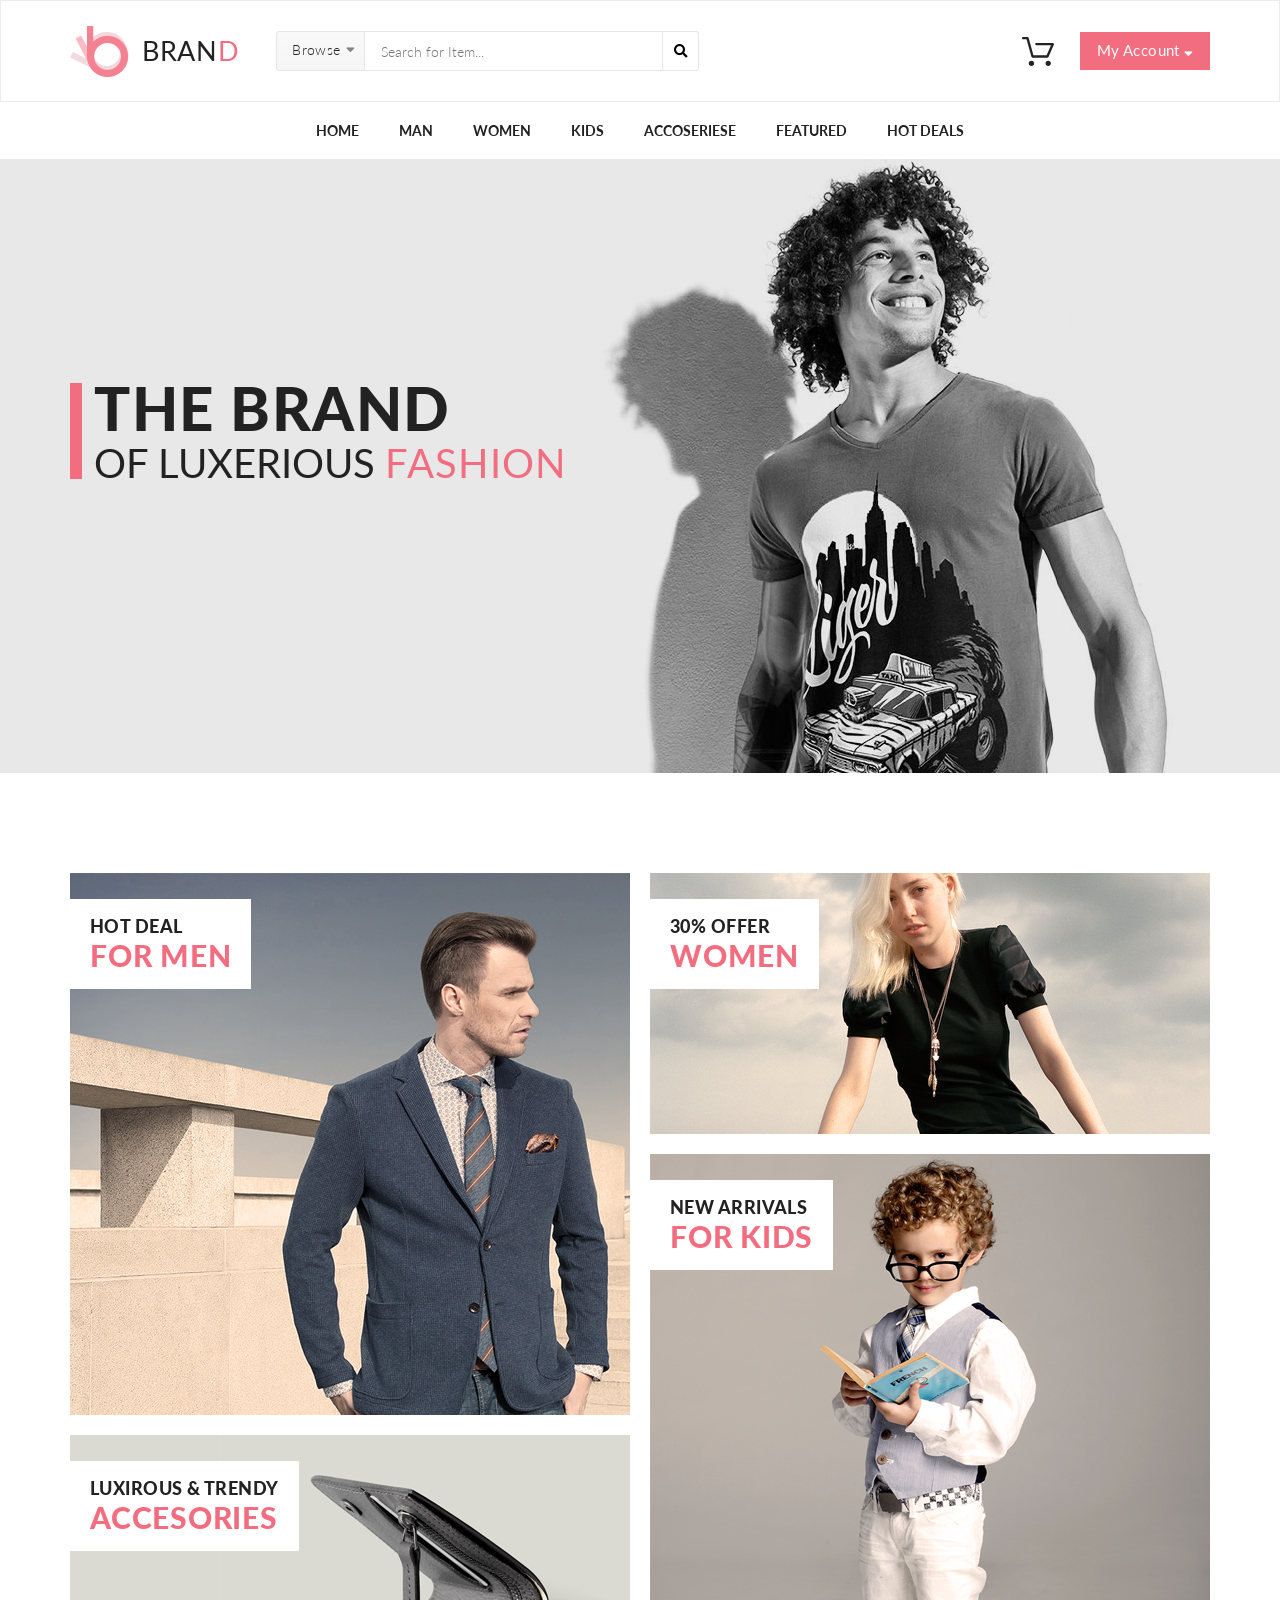
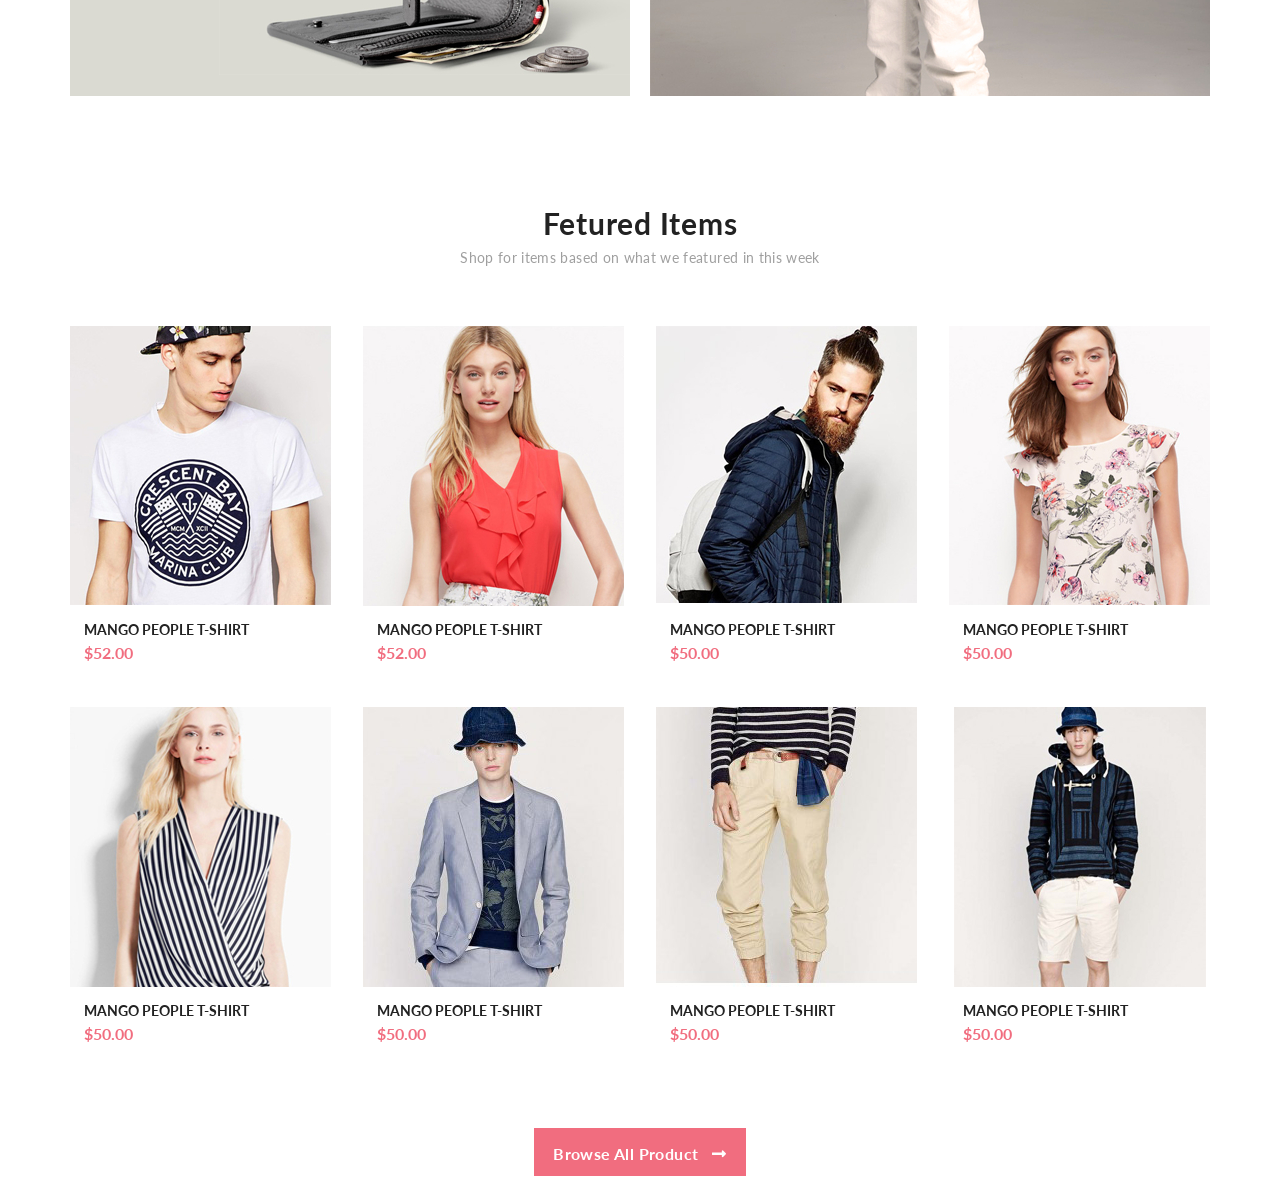
<file: index.html>
<!DOCTYPE html>
<html lang="en">

<head>
    <meta charset="UTF-8">
    <title>Main</title>
    <link rel="stylesheet" href="https://use.fontawesome.com/releases/v5.8.2/css/all.css" integrity="sha384-oS3vJWv+0UjzBfQzYUhtDYW+Pj2yciDJxpsK1OYPAYjqT085Qq/1cq5FLXAZQ7Ay" crossorigin="anonymous">
    <link rel="stylesheet" href="style.css"> </head>

<body>
    <header class="header">
        <div class="container header_content">
            <div class="header_left">
                <a href="#" class="logo"> <img class="logo_img" src="img/logo.png" alt="logo">BRAN<span>D</span> </a>
                <form action="#" class="form">
                    <div class="form_browse">
                        <p>Browse</p><span><i class="fas fa-sort-down"></i></span></div>
                    <input class="search" type="text" placeholder="Search for Item...">
                    <button><i class="fas fa-search"></i></button>
                </form>
            </div>
            <div class="header_right"> <img class="basket" src="img/basket.svg" alt="basket">
                <a href="#" class="button">
                    <p>My Account <i class="fas fa-sort-down"></i></p>
                </a>
            </div>
        </div>
    </header>
    <nav>
        <div class="container">
            <ul class="menu">
                <li class="menu_list"><a href="#" class="menu_link">Home</a></li>
                <li class="menu_list"><a href="#" class="menu_link">Man</a></li>
                <li class="menu_list"><a href="#" class="menu_link">Women</a></li>
                <li class="menu_list"><a href="#" class="menu_link">Kids</a></li>
                <li class="menu_list"><a href="#" class="menu_link">Accoseriese</a></li>
                <li class="menu_list"><a href="#" class="menu_link">Featured</a></li>
                <li class="menu_list"><a href="#" class="menu_link">Hot Deals </a></li>
            </ul>
        </div>
    </nav>
    <div class="promo">
        <div class="container promo_content">
            <div class="promo_text">
                <p class="promo_text_1">THE BRAND</p>
                <p class="promo_text_2">OF LUXERIOUS <span>FASHION</span></p>
            </div>
        </div>
    </div>
    <div class="offer container">
        <div class="offer_content">
            <div class="offer_content_big">
                <div class="offer_text">
                    <p>HOT DEAL</p>
                    <p>FOR MEN</p>
                </div>
            </div>
            <div class="offer_content_mini">
                <div class="offer_text">
                    <p>LUXIROUS & trendy</p>
                    <p>ACCESORIES</p>
                </div>
            </div>
        </div>
        <div class="offer_content">
            <div class="offer_content_mini">
                <div class="offer_text">
                    <p>30% offer</p>
                    <p>women</p>
                </div>
            </div>
            <div class="offer_content_big">
                <div class="offer_text">
                    <p>new arrivals</p>
                    <p>FOR kids</p>
                </div>
            </div>
        </div>
    </div>
    <div class="item conteiner">
        <div class="container">
            <h1>Fetured Items</h1>
            <p>Shop for items based on what we featured in this week</p>
            <ul class="items">
                <li class="items_list">
                    <a href="#" class="item_link">
                        <div class="after"> <img src="img/Background.svg" alt="Background">
                            <button><img src="img/basket_white.svg" alt="Add to Cart"><span>Add to Cart</span></button>
                        </div>
                        <div class=item_prise>
                            <h2>Mango  People  T-shirt</h2>
                            <prise>$52.00</prise>
                        </div>
                    </a>
                </li>
                <li class="items_list">
                    <a href="#" class="item_link">
                        <div class="after"> <img src="img/Background.svg" alt="Background">
                            <button><img src="img/basket_white.svg" alt="Add to Cart"><span>Add to Cart</span></button>
                        </div>
                        <div class=item_prise>
                            <h2>Mango  People  T-shirt</h2>
                            <prise>$52.00</prise>
                        </div>
                    </a>
                </li>
                <li class="items_list">
                    <a href="#" class="item_link">
                        <div class="after"> <img src="img/Background.svg" alt="Background">
                            <button><img src="img/basket_white.svg" alt="Add to Cart"><span>Add to Cart</span></button>
                        </div>
                        <div class=item_prise>
                            <h2>Mango  People  T-shirt</h2>
                            <prise>$50.00</prise>
                        </div>
                    </a>
                </li>
                <li class="items_list">
                    <a href="#" class="item_link">
                        <div class="after"> <img src="img/Background.svg" alt="Background">
                            <button><img src="img/basket_white.svg" alt="Add to Cart"><span>Add to Cart</span></button>
                        </div>
                        <div class=item_prise>
                            <h2>Mango  People  T-shirt</h2>
                            <prise>$50.00</prise>
                        </div>
                    </a>
                </li>
                <li class="items_list">
                    <a href="#" class="item_link">
                        <div class="after"> <img src="img/Background.svg" alt="Background">
                            <button><img src="img/basket_white.svg" alt="Add to Cart"><span>Add to Cart</span></button>
                        </div>
                        <div class=item_prise>
                            <h2>Mango  People  T-shirt</h2>
                            <prise>$50.00</prise>
                        </div>
                    </a>
                </li>
                <li class="items_list">
                    <a href="#" class="item_link">
                        <div class="after"> <img src="img/Background.svg" alt="Background">
                            <button><img src="img/basket_white.svg" alt="Add to Cart"><span>Add to Cart</span></button>
                        </div>
                        <div class=item_prise>
                            <h2>Mango  People  T-shirt</h2>
                            <prise>$50.00</prise>
                        </div>
                    </a>
                </li>
                <li class="items_list">
                    <a href="#" class="item_link">
                        <div class="after"> <img src="img/Background.svg" alt="Background">
                            <button><img src="img/basket_white.svg" alt="Add to Cart"><span>Add to Cart</span></button>
                        </div>
                        <div class=item_prise>
                            <h2>Mango  People  T-shirt</h2>
                            <prise>$50.00</prise>
                        </div>
                    </a>
                </li>
                <li class="items_list">
                    <a href="#" class="item_link">
                        <div class="after"> <img src="img/Background.svg" alt="Background">
                            <button><img src="img/basket_white.svg" alt="Add to Cart"><span>Add to Cart</span></button>
                        </div>
                        <div class=item_prise>
                            <h2>Mango  People  T-shirt</h2>
                            <prise>$50.00</prise>
                        </div>
                    </a>
                </li>
            </ul>
        </div>
    </div>
    <div class="button_all container">
        <div class="button_all_product">
            <a href="#" class="button_all_product_1">
                <p>Browse All Product <i class="fas fa-long-arrow-alt-right"></i></p>
            </a>
        </div>
    </div>
</body>

</html>
</file>
<file: style.css>
@import url('https://fonts.googleapis.com/css?family=Lato:100i,300,300i,400,700,900&display=swap&subset=latin-ext');
* {
    margin: 0;
    padding: 0;
}

body {
    font-family: 'Lato', sans-serif;
}

.header {
    height: 100px;
    border: 1px solid #ececec;
    background-color: #ffffff;
}

.container {
    width: 1140px;
    margin: 0 auto;
}

.header_content {
    display: flex;
    justify-content: space-between;
    align-items: center;
    height: 100%;
}

.header_left {
    display: flex;
    align-items: center;
}

.logo {
    display: flex;
    align-items: center;
    color: #222222;
    font-size: 27px;
    line-height: 32px;
    letter-spacing: 0.68px;
    text-decoration-line: none;
}

.form {
    display: flex;
    align-items: center;
    margin-left: 37px;
}

.header_right {
    display: flex;
    align-items: center;
}

.logo_img {
    margin-right: 13px;
}

.basket {
    margin-right: 26px;
}

.menu {
    display: flex;
    justify-content: center;
    list-style: none;
    background-color: #ffffff;
}

.menu_link {
    padding: 20px;
    display: block;
    color: #222222;
    font-size: 14px;
    font-weight: 700;
    text-transform: uppercase;
    text-decoration: none;
}

.promo {
    height: 614px;
    background-color: #e8e8e8;
}

.promo_content {
    height: 100%;
    background-image: url(img/promo.jpg);
    background-position: 0 -51px;
}

.promo_text_1 {
    line-height: 50px;
    font-weight: 900;
    font-size: 60px;
    letter-spacing: 1.5px;
}

.promo_text_2 {
    color: #222222;
    font-size: 40px;
    font-weight: 400;
    margin-top: 15px;
}

.promo_text_2 span {
    color: #f16d7f;
    letter-spacing: 1px;
}

.promo_text {
    color: #222222;
    font-size: 40px;
    font-weight: 400;
    border-left: 12px solid #f16d7f;
    padding-left: 12px;
    line-height: 31px;
    margin-top: 224px;
    float: left;
}

.offer_content_big {
    width: 560px;
    height: 542px;
    background-color: #ccc;
}

.offer_content .offer_content_big:first-child {
    background: url(img/offer_big_1.jpg);
}

.offer_content .offer_content_big:nth-child(2) {
    background: url(img/offer_big_2.jpg);
}

.offer_content_mini {
    width: 560px;
    height: 261px;
    background-color: #eee;
}

.offer_content .offer_content_mini:first-child {
    background: url(img/offer_mini_2.jpg);
}

.offer_content .offer_content_mini:nth-child(2) {
    background: url(img/offer_mini_1.jpg);
    background-position: 100% 0%;
    background-repeat: no-repeat;
    background-color: #dadad2;
}

.offer {
    padding-top: 100px;
    padding-bottom: 100px;
    display: flex;
    justify-content: space-between;
}

.offer_content div:first-child {
    margin-bottom: 20px;
}

.offer_text {
    background-color: #ffffff;
    padding: 16px 20px;
    float: left;
    margin-top: 26px;
}

.offer_text p:first-child {
    color: #222222;
    font-size: 18px;
    font-weight: 900;
    text-transform: uppercase;
    letter-spacing: 0.45px;
}

.offer_text p:nth-child(2) {
    color: #f16d7f;
    font-size: 30px;
    font-weight: 900;
    letter-spacing: 0.75px;
    text-transform: uppercase;
}

input {
    color: #a4a4a4;
    font-family: Lato;
    font-size: 14px;
    font-weight: 300;
    line-height: 32px;
}

.logo span {
    color: #f16d7f;
    letter-spacing: 0.68px;
}

.form_browse {
    width: 87px;
    height: 38px;
    border-radius: 3px 0 0 3px;
    border: 1px solid #e6e6e6;
    background-color: #cdcdcc;
    background-image: linear-gradient(to bottom, #f9f9f9 0%, #f5f5f5 100%);
}

.form_browse p {
    width: 46px;
    height: 0px;
    color: #222222;
    font-size: 14px;
    font-weight: 300;
    line-height: 35px;
    letter-spacing: 0.35px;
    margin-left: 15px;
}

.search {
    width: 281px;
    height: 38px;
    border: 1px solid #e6e6e6;
    border-left: 0px;
    background-color: #ffffff;
    padding-left: 16px;
}

.form_browse span {
    width: 9px;
    height: 6px;
    color: #838383;
    font-size: 14px;
    line-height: 30px;
    margin-left: 69px;
}

.form button {
    width: 36px;
    height: 40px;
    border-radius: 0 3px 3px 0;
    background-color: #ffffff;
    border: 1px solid #e6e6e6;
    border-left: 0px;
}

.header_right .button {
    text-decoration: none;
    width: 130px;
    height: 38px;
    background-color: #f16d7f;
    display: flex;
    justify-content: center
}

.header_right a {
    color: #ffffff;
    font-size: 15px;
    font-weight: 400;
    line-height: 36px;
    letter-spacing: 0.38px;
}

.header_right i {
    width: 9px;
    height: 6px;
    color: #ffffff;
    font-size: 14px;
}

.item h1 {
    color: #222222;
    font-size: 30px;
    font-weight: 700;
    line-height: 54px;
    letter-spacing: 0.75px;
    display: flex;
    justify-content: center;
}

.item p {
    color: #9f9f9f;
    font-size: 14px;
    font-weight: 400;
    line-height: 16px;
    letter-spacing: 0.35px;
    display: flex;
    justify-content: center;
}

.items {
    display: flex;
    justify-content: space-between;
    list-style: none;
    background-color: #ffffff;
    flex-wrap: wrap;
    margin-top: 21px;
}

.items_list {
    width: 261px;
    height: 342px;
    margin-top: 39px;
    display: block;
    position: relative;
    background-repeat: no-repeat;
    background-position: top;
}

.items_list:first-child {
    background-image: url(img/item_1.jpg);
}

.items_list:nth-child(2) {
    background-image: url(img/item_2.jpg);
}

.items_list:nth-child(3) {
    background-image: url(img/item_3.jpg);
}

.items_list:nth-child(4) {
    background-image: url(img/item_4.jpg);
}

.items_list:nth-child(5) {
    background-image: url(img/item_5.jpg);
}

.items_list:nth-child(6) {
    background-image: url(img/item_6.jpg);
}

.items_list:nth-child(7) {
    background-image: url(img/item_7.jpg);
}

.items_list:nth-child(8) {
    background-image: url(img/item_8.jpg);
}

.item_link {
    text-decoration: none;
    display: block;
    width: 100%;
    height: 100%;
}

.item_link:hover {
    border: 3px solid #ffffff;
    box-shadow: 0 5px 8px rgba(0, 0, 0, 0.16);
}

.items_list:hover .after {
    display: block;
}

.item_link h2 {
    color: #222222;
    font-size: 14px;
    text-transform: uppercase;
    padding: 14px 0px 0px 14px;
}

.item_link prise {
    color: #f16d7f;
    font-size: 16px;
    font-weight: 700;
    text-transform: uppercase;
    line-height: 30px;
    margin-left: 14px;
}

.after {
    position: absolute;
    width: 50%;
    display: none;
}

.after img {
    height: auto;
    opacity: 0.9;
}

.after button {
    position: absolute;
    top: 50%;
    left: 50%;
    width: 123px;
    height: 39px;
    border: 1px solid #ffffff;
    background: none;
}

.after button img {
    margin-left: -5px;
    vertical-align: middle;
}

.after button span {
    color: #ffffff;
    font-size: 13px;
    font-weight: 700;
    text-align: center;
    padding-left: 8px;
}

.item_prise {
    position: absolute;
    bottom: 0px;
}

.button_all_product {
    width: 212px;
    height: 48px;
    background-color: #f16d7f;
    margin-top: 79px;
    text-align: center;
}

.button_all_product p {
    color: #ffffff;
    font-size: 16px;
    font-weight: 700;
    line-height: 48px;
    letter-spacing: 0.4px;
    text-decoration: none;
}

.button_all_product_1 {
    width: 100%;
    height: 100%;
    text-decoration: none;
}

.button_all_product_1 i {
    width: 15px;
    height: 7px;
    padding: 18px 0px 0px 9px;
}

.button_all {
    display: flex;
    justify-content: center;
}
</file>
